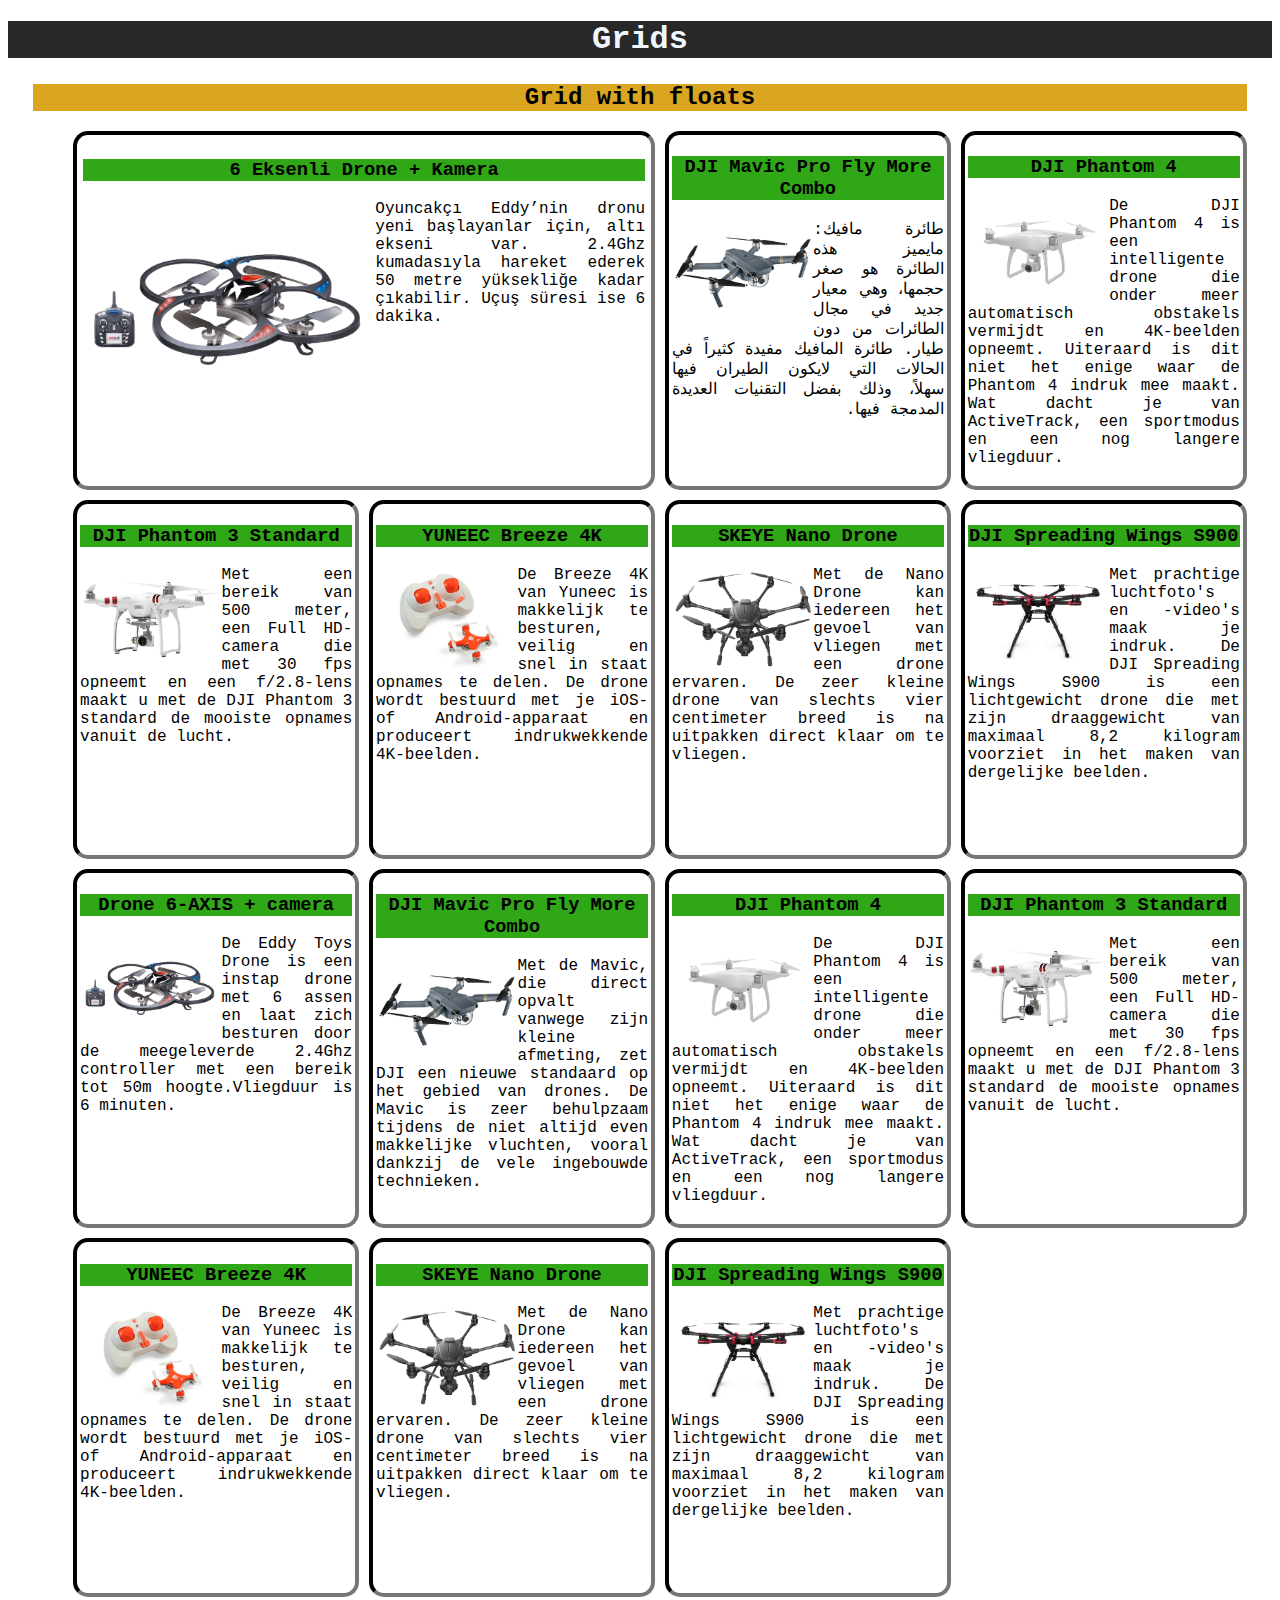
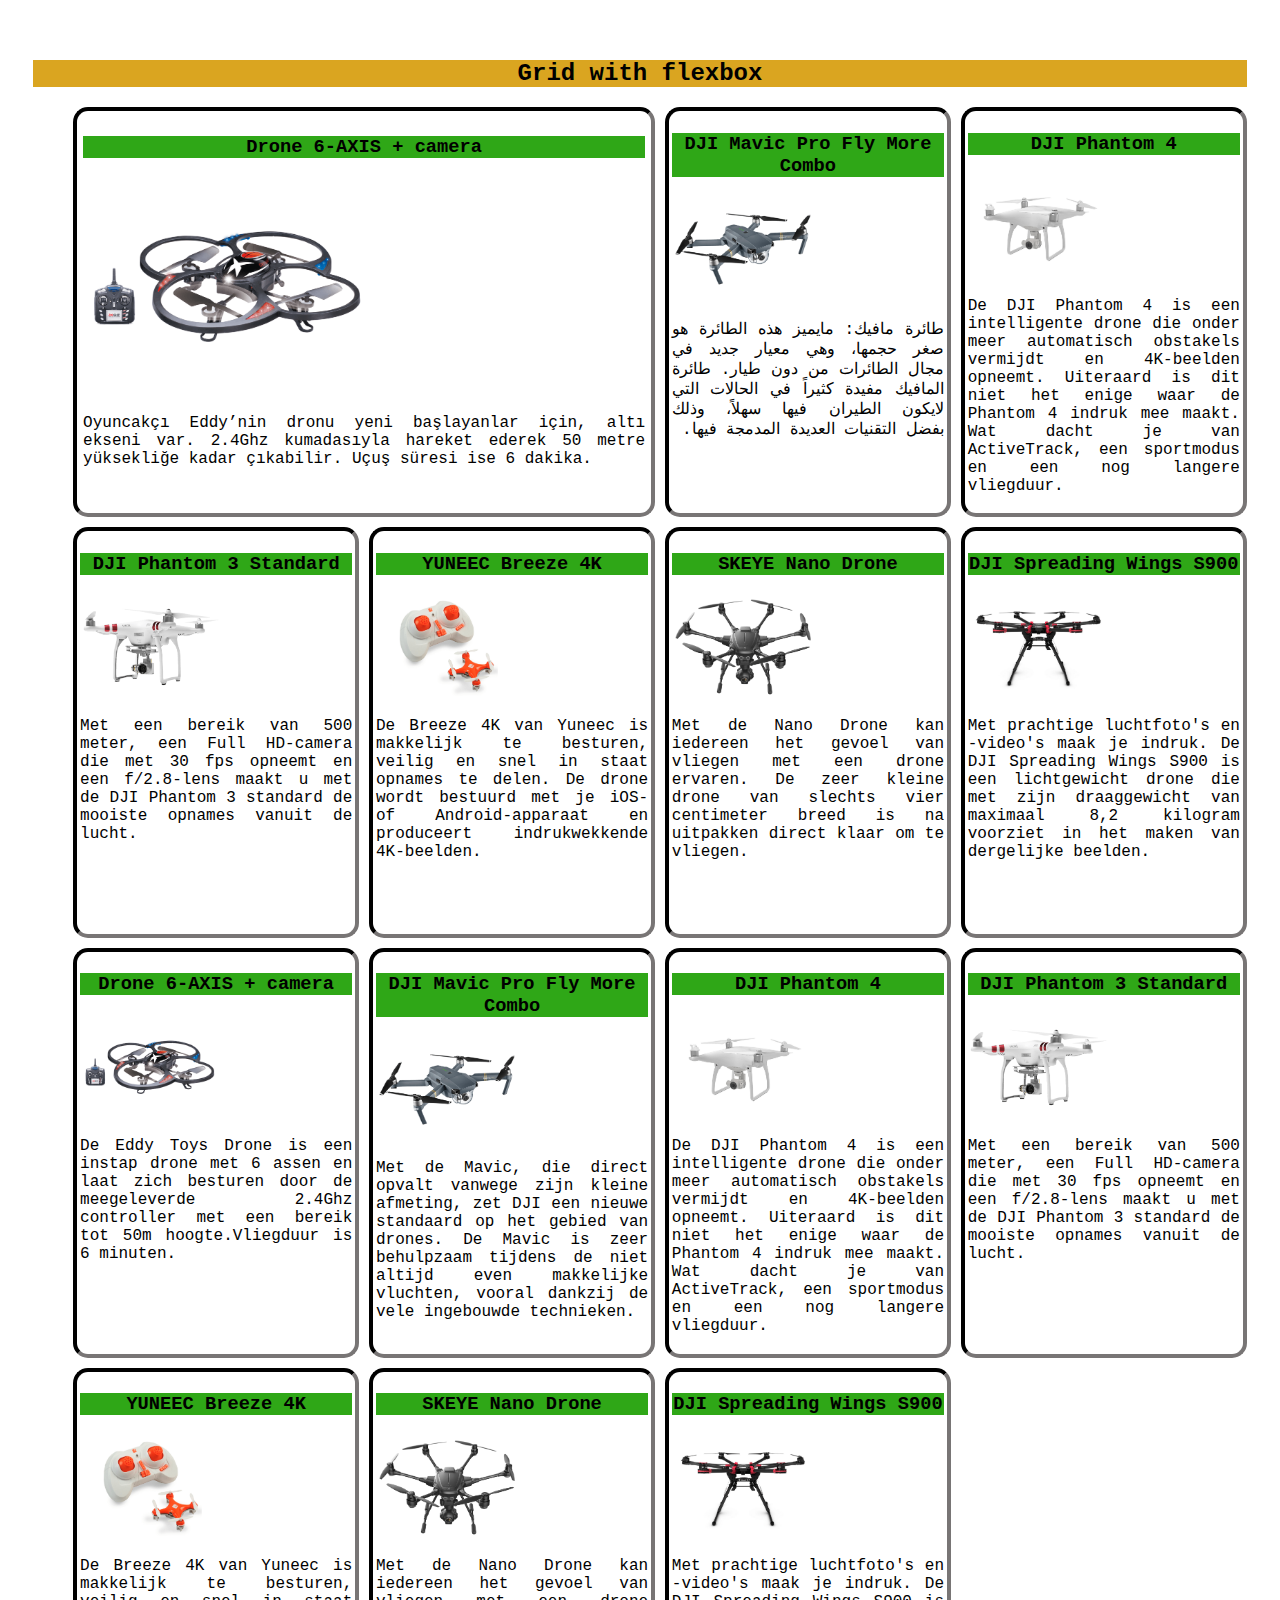
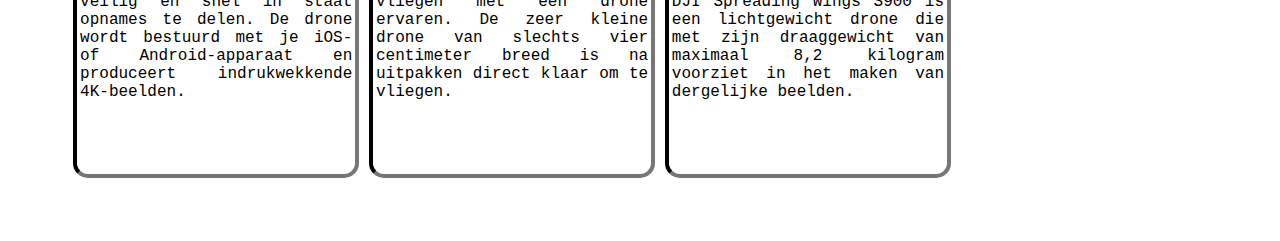
<file: week2/index.html>
<!doctype html>
<html>
    <head>
        <meta charset="utf-8">
        <meta name="viewport" content="width=device-width, initial-scale=1.0">
        <title>Grids</title>
        <link rel="stylesheet" href="style.css">
    </head>
    <body>
        <header>
            <h1>Grids</h1>
        </header>
        <main>
            <section>
                <h2>Grid with floats</h2>
                <ul id="grid-floats">
                    <li class="grid-item">
                        <h3>6 Eksenli Drone + Kamera</h3>
                        <img src="images/drone1.png">
                        <p>Oyuncakçı Eddy’nin dronu yeni başlayanlar için, altı ekseni var. 2.4Ghz kumadasıyla hareket ederek 50 metre yüksekliğe kadar çıkabilir. Uçuş süresi ise 6 dakika.</p>
                    </li>
                    <li class="grid-item">
                        <h3>DJI Mavic Pro Fly More Combo</h3>
                        <img src="images/drone2.png">
                         <p dir="rtl">طائرة مافيك: مايميز هذه الطائرة هو صغر حجمها، وهي معيار جديد في مجال الطائرات من دون طيار. طائرة المافيك مفيدة كثيراً في الحالات التي لايكون الطيران فيها سهلاً، وذلك بفضل التقنيات العديدة المدمجة فيها.</p>
                    </li>
                    <li class="grid-item">
                        <h3>DJI Phantom 4</h3>
                        <img src="images/drone3.png">
                        <p>De DJI Phantom 4 is een intelligente drone die onder meer automatisch obstakels vermijdt en 4K-beelden opneemt. Uiteraard is dit niet het enige waar de Phantom 4 indruk mee maakt. Wat dacht je van ActiveTrack, een sportmodus en een nog langere vliegduur.</p>
                    </li>
                    <li class="grid-item">
                        <h3>DJI Phantom 3 Standard</h3>
                        <img src="images/drone4.png">
                        <p>Met een bereik van 500 meter, een Full HD-camera die met 30 fps opneemt en een f/2.8-lens maakt u met de DJI Phantom 3 standard de mooiste opnames vanuit de lucht.</p>
                    </li>
                    <li class="grid-item">
                        <h3>YUNEEC Breeze 4K</h3>
                        <img src="images/drone5.png">
                        <p>De Breeze 4K van Yuneec is makkelijk te besturen, veilig en snel in staat opnames te delen. De drone wordt bestuurd met je iOS- of Android-apparaat en produceert indrukwekkende 4K-beelden.</p>
                    </li>
                    <li class="grid-item">
                        <h3>SKEYE Nano Drone</h3>
                        <img src="images/drone6.png">
                        <p>Met de Nano Drone kan iedereen het gevoel van vliegen met een drone ervaren. De zeer kleine drone van slechts vier centimeter breed is na uitpakken direct klaar om te vliegen.</p>
                    </li>
                    <li class="grid-item">
                        <h3>DJI Spreading Wings S900</h3>
                        <img src="images/drone7.png">
                        <p>Met prachtige luchtfoto's en -video's maak je indruk. De DJI Spreading Wings S900 is een lichtgewicht drone die met zijn draaggewicht van maximaal 8,2 kilogram voorziet in het maken van dergelijke beelden.</p>
                    </li>
                    <li class="grid-item">
                        <h3>Drone 6-AXIS + camera</h3>
                        <img src="images/drone1.png">
                        <p>De Eddy Toys Drone is een instap drone met 6 assen en laat zich besturen door de meegeleverde 2.4Ghz controller met een bereik tot 50m hoogte.Vliegduur is 6 minuten.</p>
                    </li>
                    <li class="grid-item">
                        <h3>DJI Mavic Pro Fly More Combo</h3>
                        <img src="images/drone2.png">
                        <p>Met de Mavic, die direct opvalt vanwege zijn kleine afmeting, zet DJI een nieuwe standaard op het gebied van drones. De Mavic is zeer behulpzaam tijdens de niet altijd even makkelijke vluchten, vooral dankzij de vele ingebouwde technieken.</p>
                    </li>
                    <li class="grid-item">
                        <h3>DJI Phantom 4</h3>
                        <img src="images/drone3.png">
                        <p>De DJI Phantom 4 is een intelligente drone die onder meer automatisch obstakels vermijdt en 4K-beelden opneemt. Uiteraard is dit niet het enige waar de Phantom 4 indruk mee maakt. Wat dacht je van ActiveTrack, een sportmodus en een nog langere vliegduur.</p>
                    </li>
                    <li class="grid-item">
                        <h3>DJI Phantom 3 Standard</h3>
                        <img src="images/drone4.png">
                        <p>Met een bereik van 500 meter, een Full HD-camera die met 30 fps opneemt en een f/2.8-lens maakt u met de DJI Phantom 3 standard de mooiste opnames vanuit de lucht.</p>
                    </li>
                    <li class="grid-item">
                        <h3>YUNEEC Breeze 4K</h3>
                        <img src="images/drone5.png">
                        <p>De Breeze 4K van Yuneec is makkelijk te besturen, veilig en snel in staat opnames te delen. De drone wordt bestuurd met je iOS- of Android-apparaat en produceert indrukwekkende 4K-beelden.</p>
                    </li>
                    <li class="grid-item">
                        <h3>SKEYE Nano Drone</h3>
                        <img src="images/drone6.png">
                        <p>Met de Nano Drone kan iedereen het gevoel van vliegen met een drone ervaren. De zeer kleine drone van slechts vier centimeter breed is na uitpakken direct klaar om te vliegen.</p>
                    </li>
                    <li class="grid-item">
                        <h3>DJI Spreading Wings S900</h3>
                        <img src="images/drone7.png">
                        <p>Met prachtige luchtfoto's en -video's maak je indruk. De DJI Spreading Wings S900 is een lichtgewicht drone die met zijn draaggewicht van maximaal 8,2 kilogram voorziet in het maken van dergelijke beelden.</p>
                    </li>
                </ul>
                
            </section>
            <section>
                <h2>Grid with flexbox</h2>
                <ul id="grid-flex">
                    <li class="grid-item">
                        <h3>Drone 6-AXIS + camera</h3>
                        <img src="images/drone1.png">
                        <p>Oyuncakçı Eddy’nin dronu yeni başlayanlar için, altı ekseni var. 2.4Ghz kumadasıyla hareket ederek 50 metre yüksekliğe kadar çıkabilir. Uçuş süresi ise 6 dakika.</p>
                    </li>
                    <li class="grid-item">
                        <h3>DJI Mavic Pro Fly More Combo</h3>
                        <img src="images/drone2.png">
                         <p dir="rtl">طائرة مافيك: مايميز هذه الطائرة هو صغر حجمها، وهي معيار جديد في مجال الطائرات من دون طيار. طائرة المافيك مفيدة كثيراً في الحالات التي لايكون الطيران فيها سهلاً، وذلك بفضل التقنيات العديدة المدمجة فيها.</p>
                    </li>
                    <li class="grid-item">
                        <h3>DJI Phantom 4</h3>
                        <img src="images/drone3.png">
                        <p>De DJI Phantom 4 is een intelligente drone die onder meer automatisch obstakels vermijdt en 4K-beelden opneemt. Uiteraard is dit niet het enige waar de Phantom 4 indruk mee maakt. Wat dacht je van ActiveTrack, een sportmodus en een nog langere vliegduur.</p>
                    </li>
                    <li class="grid-item">
                        <h3>DJI Phantom 3 Standard</h3>
                        <img src="images/drone4.png">
                        <p>Met een bereik van 500 meter, een Full HD-camera die met 30 fps opneemt en een f/2.8-lens maakt u met de DJI Phantom 3 standard de mooiste opnames vanuit de lucht.</p>
                    </li>
                    <li class="grid-item">
                        <h3>YUNEEC Breeze 4K</h3>
                        <img src="images/drone5.png">
                        <p>De Breeze 4K van Yuneec is makkelijk te besturen, veilig en snel in staat opnames te delen. De drone wordt bestuurd met je iOS- of Android-apparaat en produceert indrukwekkende 4K-beelden.</p>
                    </li>
                    <li class="grid-item">
                        <h3>SKEYE Nano Drone</h3>
                        <img src="images/drone6.png">
                        <p>Met de Nano Drone kan iedereen het gevoel van vliegen met een drone ervaren. De zeer kleine drone van slechts vier centimeter breed is na uitpakken direct klaar om te vliegen.</p>
                    </li>
                    <li class="grid-item">
                        <h3>DJI Spreading Wings S900</h3>
                        <img src="images/drone7.png">
                        <p>Met prachtige luchtfoto's en -video's maak je indruk. De DJI Spreading Wings S900 is een lichtgewicht drone die met zijn draaggewicht van maximaal 8,2 kilogram voorziet in het maken van dergelijke beelden.</p>
                    </li>
                    <li class="grid-item">
                        <h3>Drone 6-AXIS + camera</h3>
                        <img src="images/drone1.png">
                        <p>De Eddy Toys Drone is een instap drone met 6 assen en laat zich besturen door de meegeleverde 2.4Ghz controller met een bereik tot 50m hoogte.Vliegduur is 6 minuten.</p>
                    </li>
                    <li class="grid-item">
                        <h3>DJI Mavic Pro Fly More Combo</h3>
                        <img src="images/drone2.png">
                        <p>Met de Mavic, die direct opvalt vanwege zijn kleine afmeting, zet DJI een nieuwe standaard op het gebied van drones. De Mavic is zeer behulpzaam tijdens de niet altijd even makkelijke vluchten, vooral dankzij de vele ingebouwde technieken.</p>
                    </li>
                    <li class="grid-item">
                        <h3>DJI Phantom 4</h3>
                        <img src="images/drone3.png">
                        <p>De DJI Phantom 4 is een intelligente drone die onder meer automatisch obstakels vermijdt en 4K-beelden opneemt. Uiteraard is dit niet het enige waar de Phantom 4 indruk mee maakt. Wat dacht je van ActiveTrack, een sportmodus en een nog langere vliegduur.</p>
                    </li>
                    <li class="grid-item">
                        <h3>DJI Phantom 3 Standard</h3>
                        <img src="images/drone4.png">
                        <p>Met een bereik van 500 meter, een Full HD-camera die met 30 fps opneemt en een f/2.8-lens maakt u met de DJI Phantom 3 standard de mooiste opnames vanuit de lucht.</p>
                    </li>
                    <li class="grid-item">
                        <h3>YUNEEC Breeze 4K</h3>
                        <img src="images/drone5.png">
                        <p>De Breeze 4K van Yuneec is makkelijk te besturen, veilig en snel in staat opnames te delen. De drone wordt bestuurd met je iOS- of Android-apparaat en produceert indrukwekkende 4K-beelden.</p>
                    </li>
                    <li class="grid-item">
                        <h3>SKEYE Nano Drone</h3>
                        <img src="images/drone6.png">
                        <p>Met de Nano Drone kan iedereen het gevoel van vliegen met een drone ervaren. De zeer kleine drone van slechts vier centimeter breed is na uitpakken direct klaar om te vliegen.</p>
                    </li>
                    <li class="grid-item">
                        <h3>DJI Spreading Wings S900</h3>
                        <img src="images/drone7.png">
                        <p>Met prachtige luchtfoto's en -video's maak je indruk. De DJI Spreading Wings S900 is een lichtgewicht drone die met zijn draaggewicht van maximaal 8,2 kilogram voorziet in het maken van dergelijke beelden.</p>
                    </li>
                </ul>
            </section>
        </main>
    </body>
</html>
</file>
<file: week2/style.css>
body {
    font-family: "Courier New", Courier, Georgia, 'Times New Roman', Times, serif;
    position:relative;
}

header{
    color: aliceblue;
    text-align: center;
    position: sticky;
    top: 0px;
    background-color: rgb(41, 40, 40);
    z-index: 100;
}

h2{
    text-align:center;
    background-color: goldenrod;
}

h3 {
    text-align: center;
    background-color: rgba(30, 160, 4, 0.925);
}

section{
    margin: 2%;
    margin-bottom: 5%;
}

ul {
    grid-gap: 10px;
}

li {
    min-width: 20%;
    border: 4px rgb(36, 35, 35) inset;
    border-radius: 15px;
    list-style: none;
    position: relative;
    font-size: 1em;
    padding: 1%;
}

li:hover {
    box-shadow: 5px 5px 2px rgb(148, 148, 148);
}

img {
    max-width: 50%;
    margin: 1%;
    transition: all .2s ease-in-out;
}

img:hover {
    transform: scale(2);
    background-color: white;
}

p {
    text-align: justify;
}

p:hover {
    color: red;
    font-weight: bold;
    font-size: 105%;
}

#grid-floats .grid-item img {float:left;}

#grid-flex .grid-item {
    display:flex;
    flex-direction: column;
}

/* for desktop size screens */
@media only screen and (min-width:1025px) {
    ul {
        display: grid;
        grid-template-rows: 1fr 1fr 1fr 1fr;
        grid-template-columns: 1fr 1fr 1fr 1fr;
        }
    
    ul li:nth-of-type(1) {
        grid-area: 1 / 1 / 2 / 3;
        }

}

/* for tablet size screens */
@media only screen and (min-width:768px) and (max-width:1024px) {
    ul {
        display: grid;
        grid-template-rows: repeat(5, 2fr);
        grid-template-columns: repeat(6, 1fr);
    }

    li:nth-child(-n+2) {grid-column: span 3;}

    li:nth-child(n+3) {grid-column: span 2;}
}

/* for mobile phone size screens */
@media only screen and (max-width:767px) {
    ul {
        display:grid;
        grid-template-rows: repeat(7, 1fr);
        grid-template-columns: 1fr 1fr;
    }

    ul li:nth-of-type(1) {
        grid-area: 1 / 1 / 2 / 3;
    }
}
</file>
